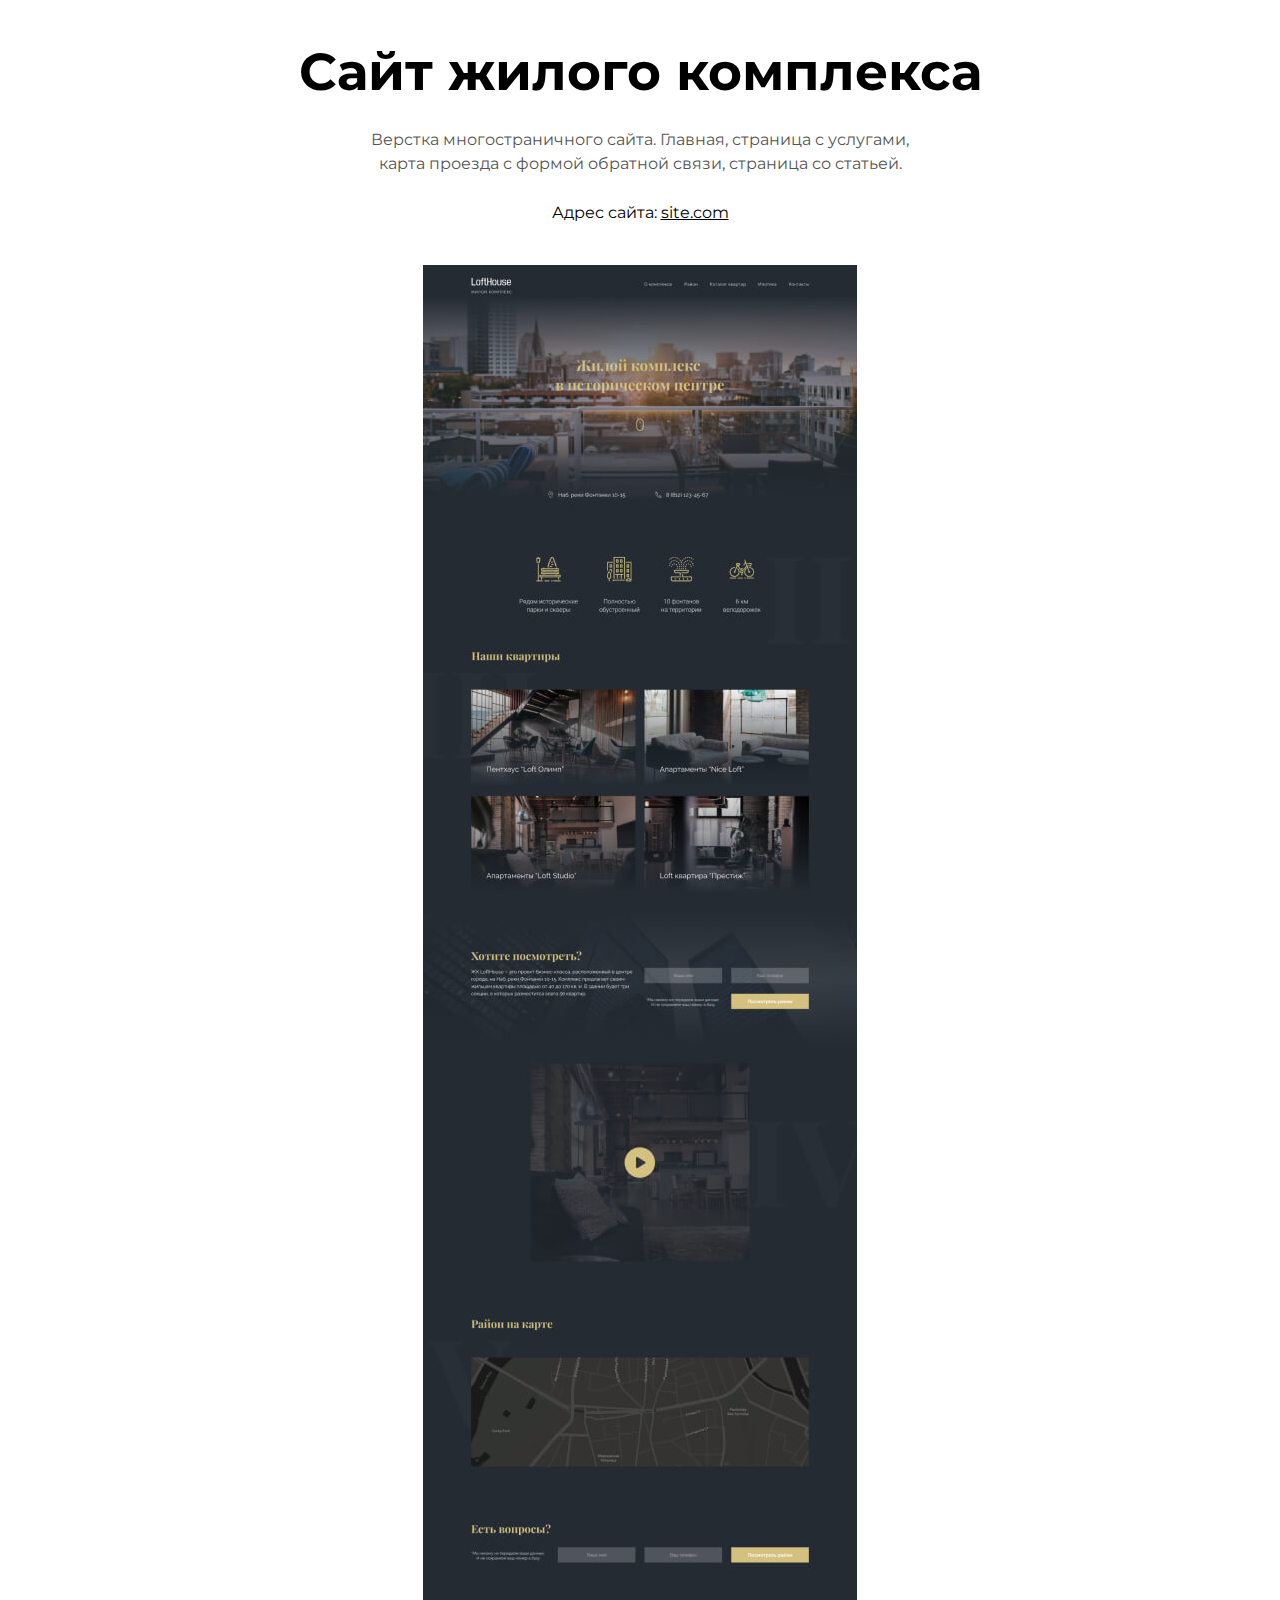
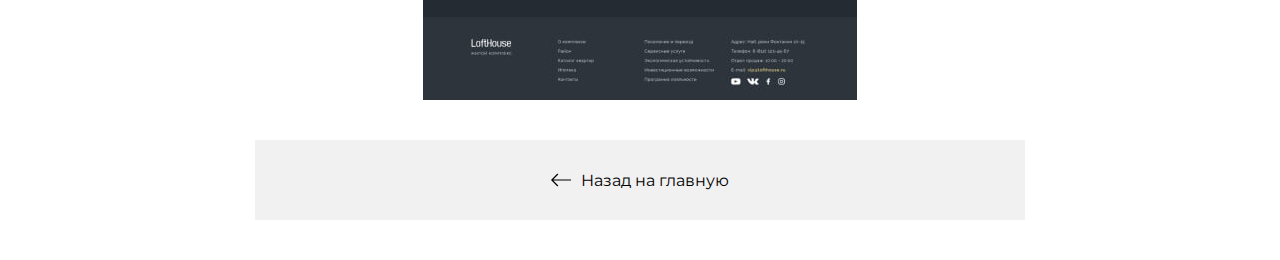
<file: house.html>
<!DOCTYPE html>
<html lang="ru">
<head>
	<meta charset="UTF-8">
	<meta name="viewport" content="width=device-width, initial-scale=1.0">
	<title>Сайт жилого комплекса - LoftHouse</title>
	<link rel="stylesheet" href="./css/reset.css">
	<link rel="stylesheet" href="./css/main.css">
	<link rel="stylesheet" href="./css/media.css">
	<link rel="icon" type="image/x-icon" href="./img/icons/favicon.svg">
	<link rel="apple-touch-icon" sizes="180x180" href="./img/icons/apple-touch-icon.png">
</head>
<body>
	<article class="inner-page">
		<div class="container">
			<div class="inner-page-details">
				<h1 class="inner-page-title">Сайт жилого комплекса</h1>
				<div class="inner-page-text">
					<p>Верстка многостраничного сайта. Главная, страница с услугами, карта проезда с формой обратной связи, страница со статьей.</p>
					<p class="inner-page-link">Адрес сайта:
						<a href="!#" target="_blank">site.com</a>
					</p>
				</div>
			</div>
			<img class="inner-page-img" src="./img/projects/project-lofthouse.jpg"
				srcset="./img/projects/project-lofthouse@2x.jpg 2x" alt="Сайт магазина мебели">
			<a class="inner-page-backlink" href="./index.html"><img src="./img/icons/arrow-left.svg" alt="arrow-left">Назад на главную</a>
		</div>
	</article>
</body>
</html>
</file>
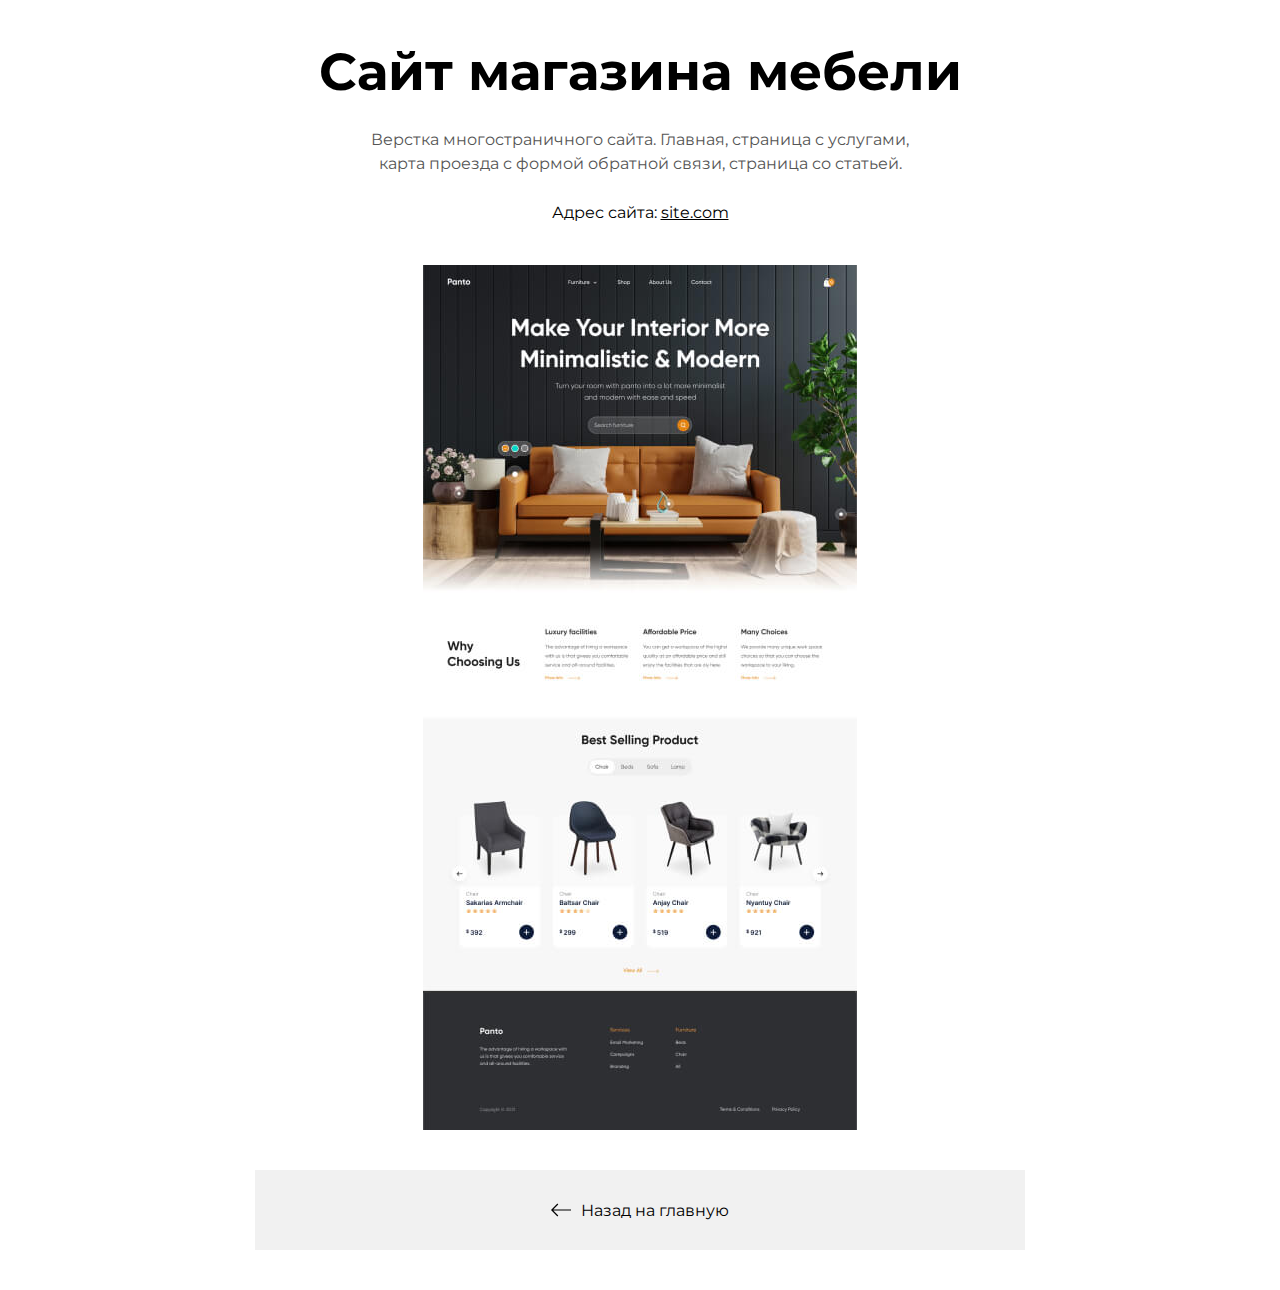
<file: panto.html>
<!DOCTYPE html>
<html lang="ru">
<head>
	<meta charset="UTF-8">
	<meta name="viewport" content="width=device-width, initial-scale=1.0">
	<title>Сайт магазина мебели - Panto</title>
	<link rel="stylesheet" href="./css/reset.css">
	<link rel="stylesheet" href="./css/main.css">
	<link rel="stylesheet" href="./css/media.css">
	<link rel="icon" type="image/x-icon" href="./img/icons/favicon.svg">
	<link rel="apple-touch-icon" sizes="180x180" href="./img/icons/apple-touch-icon.png">
</head>
<body>
	<article class="inner-page">
		<div class="container">
			<div class="inner-page-details">
				<h1 class="inner-page-title">Сайт магазина мебели</h1>
				<div class="inner-page-text">
					<p>Верстка многостраничного сайта. Главная, страница с услугами, карта проезда с формой обратной связи, страница со
					статьей.</p>
					<p class="inner-page-link">Адрес сайта:
						<a href="!#" target="_blank">site.com</a>
					</p>
				</div>
			</div>
				<img class="inner-page-img" src="./img/projects/project-panto-full.jpg" srcset="./img/projects/project-panto-full@2x.jpg 2x" alt="Сайт магазина мебели">
				<a class="inner-page-backlink" href="./index.html"><img src="./img/icons/arrow-left.svg" alt="arrow-left">Назад на главную</a>
		</div>
	</article>
</body>
</html>
</file>
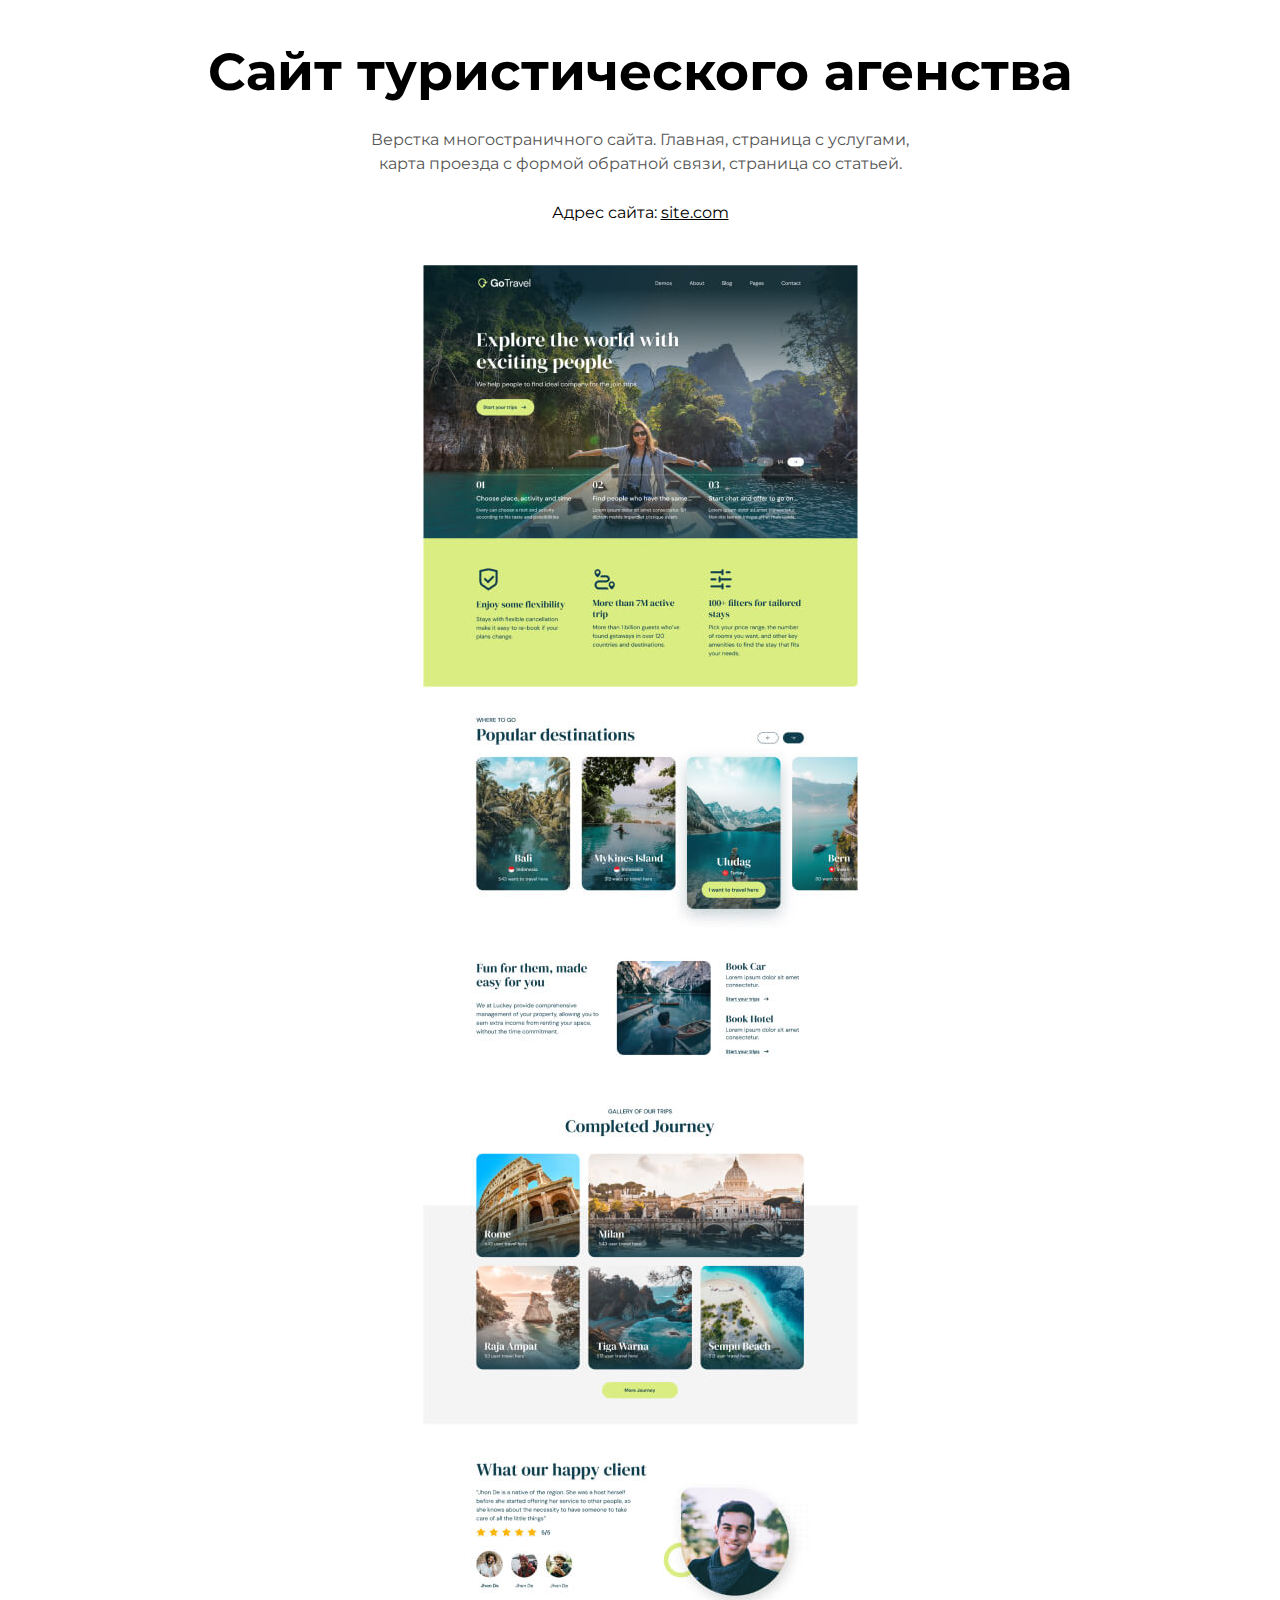
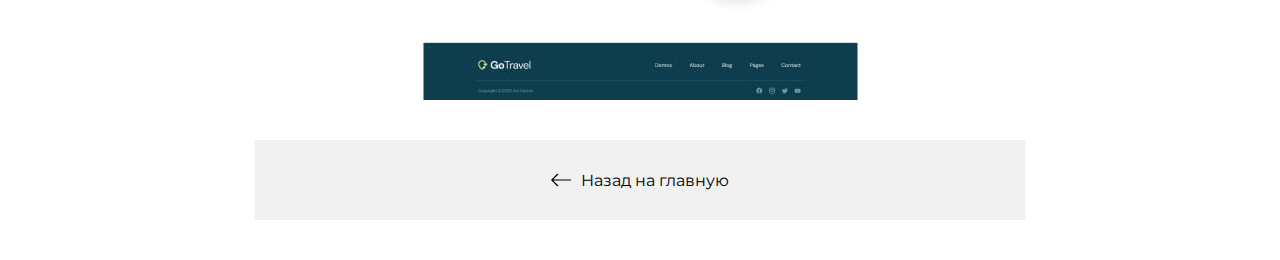
<file: travel.html>
<!DOCTYPE html>
<html lang="ru">
<head>
	<meta charset="UTF-8">
	<meta name="viewport" content="width=device-width, initial-scale=1.0">
	<title>Сайт туристического агенства - GoTravel</title>
	<link rel="stylesheet" href="./css/reset.css">
	<link rel="stylesheet" href="./css/main.css">
	<link rel="stylesheet" href="./css/media.css">
	<link rel="icon" type="image/x-icon" href="./img/icons/favicon.svg">
	<link rel="apple-touch-icon" sizes="180x180" href="./img/icons/apple-touch-icon.png">
</head>
<body>
	<article class="inner-page">
		<div class="container">
			<div class="inner-page-details">
				<h1 class="inner-page-title">Сайт туристического агенства</h1>
				<div class="inner-page-text">
					<p>Верстка многостраничного сайта. Главная, страница с услугами, карта проезда с формой обратной связи, страница со статьей.</p>
					<p class="inner-page-link">Адрес сайта:
						<a href="!#" target="_blank">site.com</a>
					</p>
				</div>
			</div>
			<img class="inner-page-img" src="./img/projects/project-go-travel.jpg"
				srcset="./img/projects/project-go-travel@2x.jpg 2x" alt="Сайт магазина мебели">
			<a class="inner-page-backlink" href="./index.html"><img src="./img/icons/arrow-left.svg" alt="arrow-left">Назад на
				главную</a>
		</div>
	</article>
</body>
</html>
</file>
<file: css/main.css>
@import url('https://fonts.googleapis.com/css2?family=Montserrat:ital,wght@0,100..900;1,100..900&display=swap');
/* Base */
html {
	scroll-behavior: smooth;
}
body {
	font-family: "Montserrat", sans-serif;
	font-optical-sizing: auto;
	font-weight: 400;
	font-style: normal;
	color: #fff;
}
.container {
	max-width: 1200px;
	margin: 0 auto;
	padding: 0 15px;
}
/* Header */
.header {
	overflow: hidden;
	position: relative;
	border-bottom-right-radius: 100px;
	/* background: #252525 linear-gradient(158deg, #2f2f2f 0%, #202020 100%); */
	background-color: #000;
	padding-top: 80px;
	padding-bottom: 80px;
}
.header .container {
	position: relative;
	z-index: 9;
}
.header-video {
	position: absolute;
	left: 0;
	top: 0;
	width: 100%;
	height: 100%;
	object-fit: cover;
	object-position: center;
	border-bottom-right-radius: 100px;
	opacity: .5;
}
.header-row {
	display: flex;
	align-items: center;
	gap: 60px;
}
.header-img {
	border-radius: 80px;
}
.header-title {
	font-size: 60px;
	font-weight: 700;
	line-height: 73px;
	letter-spacing: 0%;
	margin-bottom: 10px;
}
.header-text {
	font-size: 26px;
	font-weight: 300;
	line-height: 32px;
	letter-spacing: 0%;
	margin-bottom: 20px;
}
.header-btns {
	display: flex;
	gap: 20px;
}
.btn, .btn-outline {
	height: 48px;
	padding: 15px 25px;
	background: transparent;
	border-radius: 8px;
	color: #fff;
	line-height: 1;
	border: 1px solid rgb(59, 59, 59);
	transition: all .4s;
}
.btn:hover, .btn-outline:hover {
	background-color: #000;
	border: 1px solid #fff;
	transform: rotate(5deg);
}
/* Portfolio */
.portfolio {
	padding: 80px 0;
}
.portfolio-title {
	font-size: 52px;
	font-weight: 700;
	line-height: 63px;
	letter-spacing: 0%;
	color: #000;
	text-align: center;
	margin-bottom: 65px;
}
.portfolio-projects {
	display: flex;
	flex-direction: column;
	gap: 70px;
	align-items: center;
}

.portfolio-project {
	text-align: center;
}

.project-img {
	border-radius: 30px;
	margin-bottom: 30px;
	transition: opacity .2s ease-in;
}
.project-img:hover {
	opacity: 0.8;
}
.project-title {
	font-size: 22px;
	font-weight: 400;
	line-height: 27px;
	letter-spacing: 0%;
}
.project-title a {
	color: #000;
	text-decoration: underline;
}
/* Contacts */
.contacts {
	padding: 80px 0;
	background: #252525 linear-gradient(158deg, #2f2f2f 0%, #202020 100%);
	border-top-left-radius: 100px;
}
.contacts-title {
	font-size: 52px;
	font-weight: 700;
	line-height: 63px;
	letter-spacing: 0%;
	text-align: center;
	margin-bottom: 65px;
}
.messangers {
	display: flex;
	column-gap: 30px;
	row-gap: 30px;
	flex-wrap: wrap;
}
.messanger {
	display: flex;
	align-items: center;
	border: 1px solid rgb(54, 54, 54);
	border-radius: 20px;
	padding: 46px 20px;
	gap: 15px;
	color: #fff;
	font-size: 20px;
	font-weight: 400;
	line-height: 24px;
	letter-spacing: 0%;
	flex-grow: 1;
	transition: all .2s ease-in;
}
.messanger:hover {
	background-color: #1e1e1e;
}
/* Footer */
.footer {
	padding: 30px 0;
	background-color: #1e1e1e;
	color: #5d5d5d;
}
.footer-inner {
	font-size: 14px;
	font-weight: 400;
	line-height: 17px;
	letter-spacing: 0%;
	text-align: center;
}
/* Inner Page */
.inner-page {
	padding: 40px 0 40px;
}
.inner-page-details {
	display: flex;
	flex-direction: column;
	align-items: center;
	gap: 25px;
	margin-bottom: 40px;
	text-align: center;
}
.inner-page-title {
	font-size: 52px;
	font-weight: 700;
	line-height: 63px;
	letter-spacing: 0%;
	color: #000;
}
.inner-page-text {
	display: flex;
	flex-direction: column;
	gap: 25px;
	line-height: 1.5;
	color: #555;
	max-width: 570px;
}
.inner-page-link {
	color: #000;
}
.inner-page-link a {
	color: #000;
	text-decoration: underline;
	transition: all .2s ease-in;
}
.inner-page-link a:hover {
	padding: 5px;
	border-radius: 5px;
	border: 2px solid #000;
	text-decoration: none;
}
.inner-page-img {
	display: block;
	margin: 0 auto;
	margin-bottom: 40px;
}
.inner-page-backlink {
	display: flex;
	gap: 10px;
	align-items: center;
	justify-content: center;
	max-width: 770px;
	background-color: #f1f1f1;
	padding: 30px 0;
	margin: 0 auto;
	color: #000;
	transition: all .4s ease-in;
}
.inner-page-backlink:hover {
	background-color: #a7a5a5;
}
</file>
<file: css/media.css>
/* Media */

@media (max-width:1080px) {
	.header-row {
		gap: 20px;
	}
	.header-row img {
		width: 290px;
		border-radius: 30px;
	}
	.header-title {
		font-size: 52px;
	}
	.portfolio-title {
		font-size: 42px;
	}
	.contacts-title {
		font-size: 42px;
	}
	.inner-page-title {
		font-size: 42px;
	}
}
@media (max-width:767px) {
	.header {
		padding-top: 20px;
		padding-bottom: 40px;
		border-bottom-right-radius: 60px;
	}
	.header-video {
		border-bottom-right-radius: 60px;
	}
	.header-row {
		flex-direction: column;
		justify-content: flex-start;
		column-gap: 10px;
		row-gap: 20px;
	}
	.header-img {
		max-width: 100%;
		width: auto;
	}
	.header-title {
		font-size: 32px;
		line-height: 39px;
	}
	.header-text {
		font-size: 18px;
		line-height: 22px;
	}
	.header-btns {
		display: flex;
		gap: 20px;
	}
	.btn,
	.btn-outline {
		height: 42px;
		padding: 13px 15px;
	}
	.portfolio {
		padding: 40px 0;
	}
	.portfolio-title {
		font-size: 28px;
		line-height: 34px;
		margin-bottom: 30px;
	}
	.portfolio-projects {
		gap: 30px;
	}
	.project-img {
		border-radius: 14px;
		margin-bottom: 20px;
	}
	.project-title {
		font-size: 16px;
		line-height: 20px;
	}

	.project-title a {
		color: #000;
		text-decoration: none;
	}
	.contacts {
		padding: 40px 0;
		border-top-left-radius: 60px;
	}
	.contacts-title {
		font-size: 28px;
		line-height: 34px;
		margin-bottom: 30px;
	}
	.messangers {
		gap: 20px;
	}
	.messanger {
		border-radius: 12px;
		padding: 32px 20px;
		font-size: 16px;
		line-height: 20px;
	}
	.footer-inner {
		font-size: 12px;
		line-height: 15px;
	}
	.inner-page {
		padding: 40px 0 20px;
	}
	.inner-page-title {
		font-size: 28px;
		line-height: 34px;
	}
}
</file>
